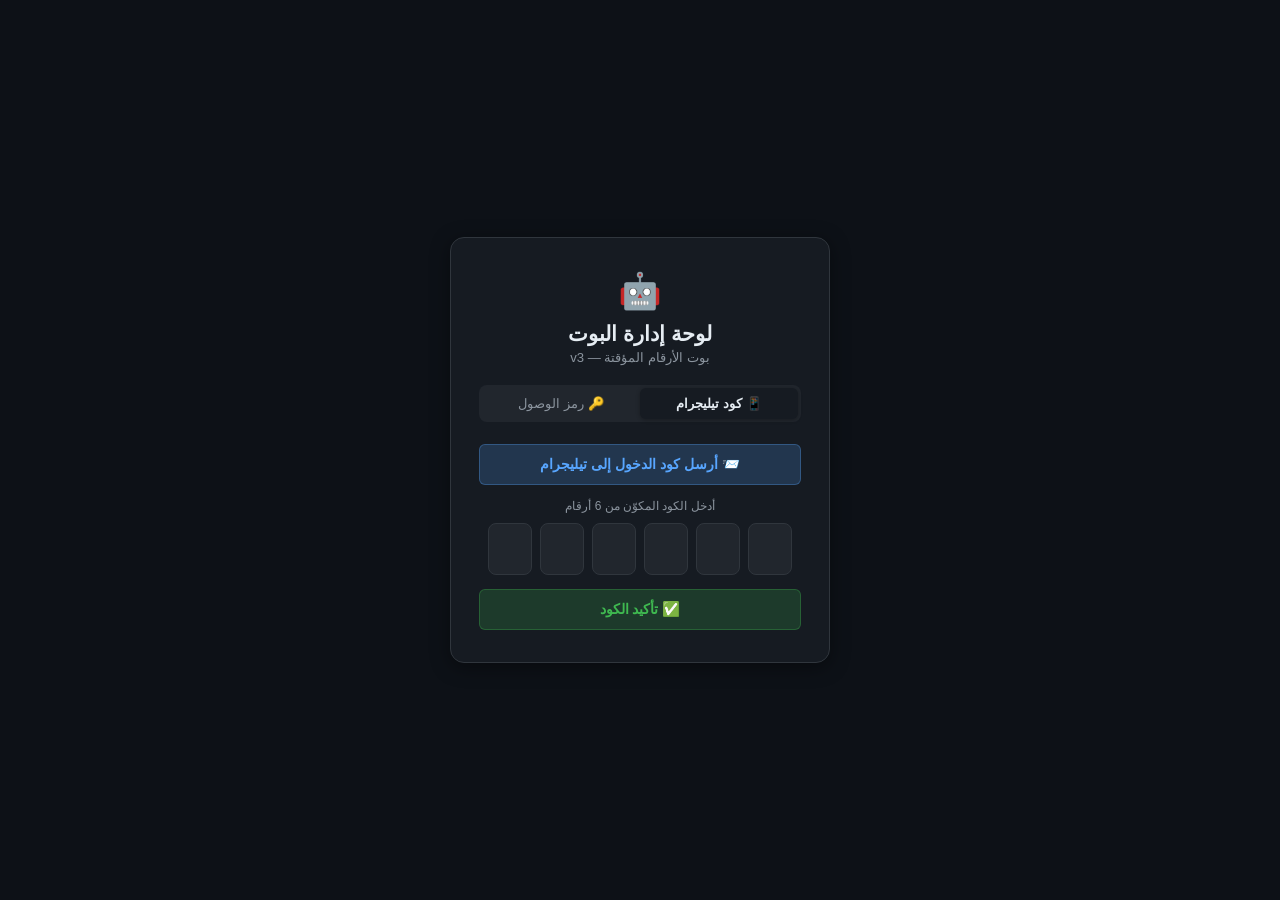
<file: public/index.html>
<!DOCTYPE html>
<html lang="ar" dir="rtl">
<head>
<meta charset="UTF-8">
<meta name="viewport" content="width=device-width, initial-scale=1.0">
<title>لوحة إدارة بوت الأرقام v3</title>
<style>
*{margin:0;padding:0;box-sizing:border-box}
:root{
  --bg:#0d1117;--bg2:#161b22;--bg3:#21262d;
  --border:#30363d;--text:#e6edf3;--text2:#8b949e;
  --blue:#58a6ff;--green:#3fb950;--red:#f85149;
  --yellow:#d29922;--purple:#bc8cff;--orange:#f0883e;
  --radius:8px;--shadow:0 4px 20px rgba(0,0,0,.4);
}
body{background:var(--bg);color:var(--text);font-family:'Segoe UI',Tahoma,sans-serif;min-height:100vh}
a{color:var(--blue);text-decoration:none}

/* Header */
.header{background:var(--bg2);border-bottom:1px solid var(--border);padding:14px 28px;display:flex;align-items:center;justify-content:space-between;position:sticky;top:0;z-index:100}
.header-title{display:flex;align-items:center;gap:12px;font-size:1.1rem;font-weight:700}
.header-title .badge{background:linear-gradient(135deg,var(--blue),var(--purple));padding:4px 12px;border-radius:20px;font-size:.75rem;font-weight:600}
.header-right{display:flex;align-items:center;gap:14px}
.bot-status{display:flex;align-items:center;gap:8px;font-size:.85rem;color:var(--text2)}
.dot{width:9px;height:9px;border-radius:50%;display:inline-block}
.dot.on{background:var(--green);box-shadow:0 0 6px var(--green)}
.dot.off{background:var(--red)}
.login-btn{background:var(--blue);color:#000;border:none;padding:7px 18px;border-radius:var(--radius);cursor:pointer;font-weight:600;font-size:.85rem}

/* Layout */
.layout{display:flex;min-height:calc(100vh - 56px)}
.sidebar{width:220px;background:var(--bg2);border-left:1px solid var(--border);padding:16px 0;flex-shrink:0;position:sticky;top:56px;height:calc(100vh - 56px);overflow-y:auto}
.sidebar-item{padding:10px 20px;cursor:pointer;display:flex;align-items:center;gap:10px;font-size:.9rem;color:var(--text2);border-right:3px solid transparent;transition:.2s}
.sidebar-item:hover,.sidebar-item.active{color:var(--text);background:var(--bg3);border-right-color:var(--blue)}
.sidebar-item .icon{font-size:1.1rem;width:22px;text-align:center}
.main{flex:1;padding:24px;overflow-y:auto}

/* Cards */
.cards-grid{display:grid;grid-template-columns:repeat(auto-fill,minmax(180px,1fr));gap:16px;margin-bottom:24px}
.card{background:var(--bg2);border:1px solid var(--border);border-radius:var(--radius);padding:18px;transition:.2s}
.card:hover{border-color:var(--blue);transform:translateY(-2px)}
.card-label{font-size:.78rem;color:var(--text2);margin-bottom:8px;display:flex;align-items:center;gap:6px}
.card-value{font-size:1.6rem;font-weight:700;line-height:1}
.card-sub{font-size:.75rem;color:var(--text2);margin-top:4px}
.card.green .card-value{color:var(--green)}
.card.blue .card-value{color:var(--blue)}
.card.red .card-value{color:var(--red)}
.card.yellow .card-value{color:var(--yellow)}
.card.purple .card-value{color:var(--purple)}

/* Controls */
.section{background:var(--bg2);border:1px solid var(--border);border-radius:var(--radius);padding:20px;margin-bottom:24px}
.section-title{font-size:.95rem;font-weight:700;margin-bottom:16px;display:flex;align-items:center;gap:8px;padding-bottom:12px;border-bottom:1px solid var(--border)}
.controls-grid{display:grid;grid-template-columns:repeat(auto-fill,minmax(260px,1fr));gap:16px}
.control-card{background:var(--bg3);border:1px solid var(--border);border-radius:var(--radius);padding:16px;display:flex;align-items:center;justify-content:space-between;transition:.2s}
.control-card.enabled{border-color:rgba(63,185,80,.3)}
.control-card.disabled{border-color:rgba(248,81,73,.3)}
.control-info .title{font-size:.9rem;font-weight:600;margin-bottom:4px}
.control-info .desc{font-size:.75rem;color:var(--text2)}

/* Toggle */
.toggle{position:relative;width:46px;height:26px;flex-shrink:0}
.toggle input{opacity:0;width:0;height:0}
.slider{position:absolute;inset:0;background:#444;border-radius:26px;cursor:pointer;transition:.3s}
.slider:before{content:'';position:absolute;width:20px;height:20px;right:3px;bottom:3px;background:#fff;border-radius:50%;transition:.3s}
input:checked + .slider{background:var(--green)}
input:checked + .slider:before{transform:translateX(-20px)}

/* Table */
.table-wrap{overflow-x:auto;border-radius:var(--radius)}
table{width:100%;border-collapse:collapse;font-size:.85rem}
th{background:var(--bg3);color:var(--text2);font-weight:600;padding:10px 14px;text-align:right;border-bottom:1px solid var(--border);white-space:nowrap}
td{padding:10px 14px;border-bottom:1px solid var(--border);vertical-align:middle}
tr:hover td{background:rgba(255,255,255,.02)}
.badge-status{padding:3px 10px;border-radius:20px;font-size:.72rem;font-weight:600;white-space:nowrap}
.bs-pending{background:rgba(210,153,34,.15);color:var(--yellow)}
.bs-approved,.bs-active{background:rgba(63,185,80,.15);color:var(--green)}
.bs-rejected{background:rgba(248,81,73,.15);color:var(--red)}
.bs-banned{background:rgba(248,81,73,.15);color:var(--red)}
.bs-ok{background:rgba(63,185,80,.15);color:var(--green)}

/* Buttons */
.btn{border:none;padding:6px 14px;border-radius:6px;cursor:pointer;font-size:.8rem;font-weight:600;transition:.2s;white-space:nowrap}
.btn:hover{opacity:.85}
.btn-green{background:rgba(63,185,80,.2);color:var(--green);border:1px solid rgba(63,185,80,.3)}
.btn-red{background:rgba(248,81,73,.2);color:var(--red);border:1px solid rgba(248,81,73,.3)}
.btn-blue{background:rgba(88,166,255,.2);color:var(--blue);border:1px solid rgba(88,166,255,.3)}
.btn-sm{padding:4px 10px;font-size:.75rem}
.btn-disabled{opacity:.4;cursor:not-allowed}

/* Pagination */
.pagination{display:flex;align-items:center;gap:8px;margin-top:14px;justify-content:center}
.page-btn{background:var(--bg3);border:1px solid var(--border);color:var(--text);padding:6px 12px;border-radius:6px;cursor:pointer;font-size:.82rem;transition:.2s}
.page-btn:hover,.page-btn.active{background:var(--blue);border-color:var(--blue);color:#000}
.page-info{color:var(--text2);font-size:.82rem}

/* Search & Filter */
.toolbar{display:flex;gap:10px;margin-bottom:16px;flex-wrap:wrap;align-items:center}
.search-input{background:var(--bg3);border:1px solid var(--border);color:var(--text);padding:8px 14px;border-radius:var(--radius);font-size:.85rem;flex:1;min-width:200px;outline:none;transition:.2s}
.search-input:focus{border-color:var(--blue)}
.filter-btn{background:var(--bg3);border:1px solid var(--border);color:var(--text2);padding:7px 14px;border-radius:var(--radius);cursor:pointer;font-size:.82rem;transition:.2s}
.filter-btn.active,.filter-btn:hover{background:var(--blue);border-color:var(--blue);color:#000}

/* Modal */
.modal-overlay{position:fixed;inset:0;background:rgba(0,0,0,.7);z-index:500;display:none;align-items:center;justify-content:center}
.modal-overlay.open{display:flex}
.modal{background:var(--bg2);border:1px solid var(--border);border-radius:12px;padding:24px;width:90%;max-width:440px;box-shadow:var(--shadow)}
.modal h3{margin-bottom:16px;font-size:1rem}
.modal-input{width:100%;background:var(--bg3);border:1px solid var(--border);color:var(--text);padding:9px 14px;border-radius:var(--radius);font-size:.9rem;outline:none;margin-bottom:14px}
.modal-input:focus{border-color:var(--blue)}
.modal-btns{display:flex;gap:10px;justify-content:flex-end}

/* Login */
#login-screen{position:fixed;inset:0;background:var(--bg);z-index:999;display:flex;align-items:center;justify-content:center}
.login-box{background:var(--bg2);border:1px solid var(--border);border-radius:14px;padding:32px 28px;width:90%;max-width:380px;text-align:center;box-shadow:var(--shadow)}
.login-box h2{margin-bottom:4px;font-size:1.3rem}
.login-box .sub{color:var(--text2);font-size:.82rem;margin-bottom:20px}
.login-err{color:var(--red);font-size:.8rem;margin-top:8px;display:none}
.login-tabs{display:flex;gap:0;margin-bottom:22px;background:var(--bg3);border-radius:8px;padding:3px}
.login-tab{flex:1;padding:8px;border-radius:6px;cursor:pointer;font-size:.82rem;color:var(--text2);border:none;background:transparent;transition:.2s;font-family:inherit}
.login-tab.active{background:var(--bg2);color:var(--text);font-weight:600;box-shadow:0 1px 4px rgba(0,0,0,.3)}
.otp-sent-info{background:rgba(63,185,80,.08);border:1px solid rgba(63,185,80,.25);border-radius:8px;padding:10px 14px;font-size:.8rem;color:var(--green);margin-bottom:12px;display:none}
.countdown{font-size:.75rem;color:var(--text2);margin-top:6px}
.otp-digits{display:flex;gap:8px;justify-content:center;margin-bottom:14px}
.otp-digit{width:44px;height:52px;background:var(--bg3);border:1.5px solid var(--border);border-radius:8px;color:var(--text);font-size:1.4rem;font-weight:700;text-align:center;outline:none;transition:.2s;caret-color:var(--blue)}
.otp-digit:focus{border-color:var(--blue);background:rgba(88,166,255,.06)}

/* Tabs */
.tabs{display:flex;gap:4px;margin-bottom:16px;border-bottom:1px solid var(--border);padding-bottom:0}
.tab{padding:8px 16px;cursor:pointer;font-size:.85rem;color:var(--text2);border-bottom:2px solid transparent;margin-bottom:-1px;transition:.2s}
.tab.active,.tab:hover{color:var(--blue);border-bottom-color:var(--blue)}

/* Empty */
.empty{text-align:center;padding:36px;color:var(--text2);font-size:.9rem}
.empty .icon{font-size:2.5rem;margin-bottom:10px}

/* Loading */
.loading{display:flex;justify-content:center;padding:40px}
.spinner{width:32px;height:32px;border:3px solid var(--border);border-top-color:var(--blue);border-radius:50%;animation:spin .7s linear infinite}
@keyframes spin{to{transform:rotate(360deg)}}

/* User detail */
.user-detail-grid{display:grid;grid-template-columns:1fr 1fr;gap:12px}
.detail-row{background:var(--bg3);border-radius:6px;padding:10px 14px}
.detail-label{font-size:.72rem;color:var(--text2);margin-bottom:3px}
.detail-value{font-size:.9rem;font-weight:600}

/* Notification */
.notif{position:fixed;top:70px;left:24px;z-index:600;background:var(--bg2);border:1px solid var(--border);border-radius:var(--radius);padding:12px 18px;font-size:.85rem;box-shadow:var(--shadow);transform:translateX(-120%);transition:.3s;max-width:300px}
.notif.show{transform:translateX(0)}
.notif.success{border-color:var(--green);color:var(--green)}
.notif.error{border-color:var(--red);color:var(--red)}

@media(max-width:700px){
  .sidebar{display:none}
  .cards-grid{grid-template-columns:1fr 1fr}
  .controls-grid{grid-template-columns:1fr}
  .user-detail-grid{grid-template-columns:1fr}
}
</style>
</head>
<body>

<!-- Login Screen -->
<div id="login-screen">
  <div class="login-box">
    <div style="font-size:2.2rem;margin-bottom:10px">🤖</div>
    <h2>لوحة إدارة البوت</h2>
    <div class="sub">بوت الأرقام المؤقتة — v3</div>

    <!-- Tabs -->
    <div class="login-tabs">
      <button class="login-tab active" id="tab-otp"   onclick="switchLoginTab('otp')">📱 كود تيليجرام</button>
      <button class="login-tab"        id="tab-token" onclick="switchLoginTab('token')">🔑 رمز الوصول</button>
    </div>

    <!-- OTP Panel -->
    <div id="panel-otp">
      <div class="otp-sent-info" id="otp-sent-info">
        ✅ تم إرسال الكود إلى تيليجرام
        <div class="countdown" id="otp-countdown"></div>
      </div>
      <button class="btn btn-blue" style="width:100%;padding:11px;margin-bottom:14px;font-size:.9rem" id="send-code-btn" onclick="requestLoginCode()">
        📨 أرسل كود الدخول إلى تيليجرام
      </button>
      <div style="font-size:.75rem;color:var(--text2);margin-bottom:10px">أدخل الكود المكوّن من 6 أرقام</div>
      <div class="otp-digits">
        <input class="otp-digit" id="d0" maxlength="1" inputmode="numeric" pattern="[0-9]" oninput="otpInput(this,0)" onkeydown="otpKeydown(event,0)">
        <input class="otp-digit" id="d1" maxlength="1" inputmode="numeric" pattern="[0-9]" oninput="otpInput(this,1)" onkeydown="otpKeydown(event,1)">
        <input class="otp-digit" id="d2" maxlength="1" inputmode="numeric" pattern="[0-9]" oninput="otpInput(this,2)" onkeydown="otpKeydown(event,2)">
        <input class="otp-digit" id="d3" maxlength="1" inputmode="numeric" pattern="[0-9]" oninput="otpInput(this,3)" onkeydown="otpKeydown(event,3)">
        <input class="otp-digit" id="d4" maxlength="1" inputmode="numeric" pattern="[0-9]" oninput="otpInput(this,4)" onkeydown="otpKeydown(event,4)">
        <input class="otp-digit" id="d5" maxlength="1" inputmode="numeric" pattern="[0-9]" oninput="otpInput(this,5)" onkeydown="otpKeydown(event,5)">
      </div>
      <button class="btn btn-green" style="width:100%;padding:11px;font-size:.9rem" onclick="verifyLoginCode()">✅ تأكيد الكود</button>
      <div class="login-err" id="otp-err"></div>
    </div>

    <!-- Token Panel -->
    <div id="panel-token" style="display:none">
      <input class="modal-input" type="password" id="token-input" placeholder="رمز الوصول المباشر" style="margin-bottom:10px">
      <button class="btn btn-blue" style="width:100%;padding:11px;font-size:.9rem" onclick="doLogin()">دخول</button>
      <div class="login-err" id="login-err">❌ رمز الوصول غير صحيح</div>
    </div>
  </div>
</div>

<!-- Notification -->
<div class="notif" id="notif"></div>

<!-- Header -->
<div class="header">
  <div class="header-title">
    🤖 لوحة إدارة البوت
    <span class="badge">v3</span>
  </div>
  <div class="header-right">
    <div class="bot-status">
      <span class="dot" id="bot-dot"></span>
      <span id="bot-status-text">جاري التحميل...</span>
    </div>
    <button class="btn btn-blue btn-sm" onclick="refreshAll()">🔄 تحديث</button>
    <button class="btn btn-sm" style="background:var(--bg3);border:1px solid var(--border)" onclick="logout()">خروج</button>
  </div>
</div>

<!-- Layout -->
<div class="layout">
  <!-- Sidebar -->
  <div class="sidebar">
    <div class="sidebar-item active" onclick="showPage('dashboard')" id="nav-dashboard"><span class="icon">📊</span> الرئيسية</div>
    <div class="sidebar-item" onclick="showPage('controls')" id="nav-controls"><span class="icon">⚙️</span> التحكم</div>
    <div class="sidebar-item" onclick="showPage('users')" id="nav-users"><span class="icon">👥</span> المستخدمون</div>
    <div class="sidebar-item" onclick="showPage('deposits')" id="nav-deposits"><span class="icon">⬇️</span> الإيداعات</div>
    <div class="sidebar-item" onclick="showPage('withdrawals')" id="nav-withdrawals"><span class="icon">⬆️</span> السحوبات</div>
    <div class="sidebar-item" onclick="showPage('orders')" id="nav-orders"><span class="icon">💎</span> طلبات الأرقام</div>
  </div>

  <!-- Main -->
  <div class="main" id="main-content">
    <!-- Pages inserted by JS -->
  </div>
</div>

<!-- Modal: Reject with reason -->
<div class="modal-overlay" id="reject-modal">
  <div class="modal">
    <h3>❌ سبب الرفض</h3>
    <textarea class="modal-input" id="reject-reason" rows="3" placeholder="اكتب سبب الرفض للمستخدم..."></textarea>
    <div class="modal-btns">
      <button class="btn btn-red" onclick="confirmReject()">تأكيد الرفض</button>
      <button class="btn" style="background:var(--bg3);border:1px solid var(--border)" onclick="closeModal('reject-modal')">إلغاء</button>
    </div>
  </div>
</div>

<!-- Modal: Set Balance -->
<div class="modal-overlay" id="balance-modal">
  <div class="modal">
    <h3 id="balance-modal-title">💵 تعديل الرصيد</h3>
    <input class="modal-input" type="number" step="0.01" id="balance-input" placeholder="الرصيد الجديد بالدولار">
    <div class="modal-btns">
      <button class="btn btn-green" onclick="confirmBalance()">حفظ</button>
      <button class="btn" style="background:var(--bg3);border:1px solid var(--border)" onclick="closeModal('balance-modal')">إلغاء</button>
    </div>
  </div>
</div>

<script>
// ── State ──────────────────────────────────────────────────────────
let TOKEN = localStorage.getItem("admin_token") || "";
let currentPage = "dashboard";
let usersPage = 0, usersFilter = "all", usersSearch = "";
let rejectTarget = null, rejectType = null;
let balanceUserId = null;

// ── Login Tabs ─────────────────────────────────────────────────────
function switchLoginTab(tab) {
  document.getElementById("panel-otp").style.display   = tab === "otp"   ? "" : "none";
  document.getElementById("panel-token").style.display = tab === "token" ? "" : "none";
  document.getElementById("tab-otp").classList.toggle("active",   tab === "otp");
  document.getElementById("tab-token").classList.toggle("active", tab === "token");
}

// ── OTP Login ──────────────────────────────────────────────────────
let _otpExpires = 0, _cdTimer = null;

async function requestLoginCode() {
  const btn = document.getElementById("send-code-btn");
  const errEl = document.getElementById("otp-err");
  errEl.style.display = "none";
  btn.disabled = true;
  btn.textContent = "⏳ جاري الإرسال...";
  try {
    const r = await fetch("/api/request_login_code", { method: "POST", headers: {"Content-Type":"application/json"} });
    const d = await r.json();
    if (r.ok) {
      _otpExpires = Date.now() + 300000;
      document.getElementById("otp-sent-info").style.display = "block";
      startOtpCountdown();
      document.getElementById("d0").focus();
      btn.textContent = "📨 إعادة إرسال الكود";
      // re-enable after 60s
      setTimeout(() => { btn.disabled = false; }, 60000);
    } else {
      errEl.textContent = "❌ " + (d.error || "خطأ");
      errEl.style.display = "block";
      btn.disabled = false;
      btn.textContent = "📨 أرسل كود الدخول إلى تيليجرام";
    }
  } catch {
    errEl.textContent = "❌ تعذّر الاتصال بالخادم";
    errEl.style.display = "block";
    btn.disabled = false;
    btn.textContent = "📨 أرسل كود الدخول إلى تيليجرام";
  }
}

function startOtpCountdown() {
  clearInterval(_cdTimer);
  const el = document.getElementById("otp-countdown");
  _cdTimer = setInterval(() => {
    const rem = Math.max(0, Math.round((_otpExpires - Date.now()) / 1000));
    const m = Math.floor(rem / 60), s = rem % 60;
    el.textContent = `⏰ ينتهي خلال ${m}:${String(s).padStart(2,"0")}`;
    if (rem <= 0) {
      clearInterval(_cdTimer);
      el.textContent = "⌛ انتهت صلاحية الكود — اطلب كوداً جديداً";
    }
  }, 1000);
}

// OTP digit helpers — انتقال تلقائي بين الخانات
function otpInput(el, idx) {
  el.value = el.value.replace(/\D/g, "").slice(-1);
  if (el.value && idx < 5) document.getElementById("d"+(idx+1)).focus();
  if (idx === 5 && el.value) verifyLoginCode();
}
function otpKeydown(e, idx) {
  if (e.key === "Backspace" && !e.target.value && idx > 0) {
    document.getElementById("d"+(idx-1)).focus();
  }
  if (e.key === "v" && (e.ctrlKey||e.metaKey)) {
    e.preventDefault();
    navigator.clipboard.readText().then(txt => {
      const digits = txt.replace(/\D/g,"").slice(0,6);
      for (let i=0;i<digits.length;i++) {
        const d = document.getElementById("d"+i);
        if (d) d.value = digits[i];
      }
      const last = document.getElementById("d"+(digits.length-1));
      if (last) last.focus();
      if (digits.length === 6) verifyLoginCode();
    }).catch(()=>{});
  }
}

async function verifyLoginCode() {
  const code = [0,1,2,3,4,5].map(i => document.getElementById("d"+i).value).join("");
  const errEl = document.getElementById("otp-err");
  errEl.style.display = "none";
  if (code.length < 6) { errEl.textContent = "❌ أدخل الكود المكوّن من 6 أرقام"; errEl.style.display = "block"; return; }
  try {
    const r = await fetch("/api/verify_login_code", {
      method: "POST", headers: {"Content-Type":"application/json"},
      body: JSON.stringify({code})
    });
    const d = await r.json();
    if (r.ok && d.token) {
      TOKEN = d.token;
      localStorage.setItem("admin_token", TOKEN);
      clearInterval(_cdTimer);
      document.getElementById("login-screen").style.display = "none";
      refreshAll();
    } else {
      errEl.textContent = "❌ " + (d.error || "كود غير صحيح");
      errEl.style.display = "block";
      [0,1,2,3,4,5].forEach(i => { const d = document.getElementById("d"+i); if(d) d.value=""; });
      document.getElementById("d0").focus();
    }
  } catch {
    errEl.textContent = "❌ تعذّر الاتصال بالخادم";
    errEl.style.display = "block";
  }
}

// ── Direct Token Auth ──────────────────────────────────────────────
function doLogin() {
  const t = document.getElementById("token-input").value.trim();
  if (!t) return;
  TOKEN = t;
  testAuth();
}
document.getElementById("token-input").addEventListener("keydown", e => {
  if (e.key === "Enter") doLogin();
});
async function testAuth() {
  try {
    const r = await api("/api/stats");
    if (r.ok) {
      localStorage.setItem("admin_token", TOKEN);
      document.getElementById("login-screen").style.display = "none";
      refreshAll();
    } else {
      document.getElementById("login-err").style.display = "block";
    }
  } catch {
    document.getElementById("login-err").style.display = "block";
  }
}
function logout() {
  localStorage.removeItem("admin_token");
  TOKEN = "";
  location.reload();
}
if (TOKEN) testAuth();

// ── API ────────────────────────────────────────────────────────────
async function api(path, opts = {}) {
  const headers = { "X-Admin-Token": TOKEN, "Content-Type": "application/json", ...(opts.headers || {}) };
  return fetch(path, { ...opts, headers });
}
async function apiJson(path, opts = {}) {
  const r = await api(path, opts);
  if (!r.ok) throw new Error(await r.text());
  return r.json();
}

// ── Notify ─────────────────────────────────────────────────────────
function notify(msg, type = "success") {
  const el = document.getElementById("notif");
  el.textContent = (type === "success" ? "✅ " : "❌ ") + msg;
  el.className = `notif ${type} show`;
  setTimeout(() => el.classList.remove("show"), 3000);
}

// ── Navigation ─────────────────────────────────────────────────────
function showPage(p) {
  currentPage = p;
  document.querySelectorAll(".sidebar-item").forEach(el => el.classList.remove("active"));
  const nav = document.getElementById("nav-" + p);
  if (nav) nav.classList.add("active");
  render();
}

// ── Refresh ────────────────────────────────────────────────────────
let statsData = null, settingsData = null;
async function refreshAll() {
  try {
    [statsData, settingsData] = await Promise.all([
      apiJson("/api/stats"),
      apiJson("/api/settings"),
    ]);
    updateBotStatus();
    render();
  } catch (e) { console.error(e); }
}
function updateBotStatus() {
  const on = settingsData && settingsData.bot_enabled === "1";
  document.getElementById("bot-dot").className = "dot " + (on ? "on" : "off");
  document.getElementById("bot-status-text").textContent = on ? "البوت يعمل" : "البوت متوقف";
}
setInterval(refreshAll, 30000);

// ── Render router ──────────────────────────────────────────────────
function render() {
  const el = document.getElementById("main-content");
  if (!statsData) { el.innerHTML = `<div class="loading"><div class="spinner"></div></div>`; return; }
  if (currentPage === "dashboard")   renderDashboard(el);
  else if (currentPage === "controls")   renderControls(el);
  else if (currentPage === "users")      renderUsers(el);
  else if (currentPage === "deposits")   renderDeposits(el);
  else if (currentPage === "withdrawals") renderWithdrawals(el);
  else if (currentPage === "orders")     renderOrders(el);
}

// ── Dashboard ──────────────────────────────────────────────────────
function renderDashboard(el) {
  const s = statsData;
  const pend = s.pending_deposits + s.pending_withdrawals + s.pending_orders;
  el.innerHTML = `
    <h2 style="margin-bottom:18px;font-size:1.1rem">📊 نظرة عامة</h2>
    <div class="cards-grid">
      <div class="card blue"><div class="card-label">👥 إجمالي المستخدمين</div><div class="card-value">${s.total_users.toLocaleString()}</div><div class="card-sub">اليوم +${s.today_users}</div></div>
      <div class="card red"><div class="card-label">🚫 المحظورون</div><div class="card-value">${s.banned_users}</div></div>
      <div class="card green"><div class="card-label">🟢 جلسات نشطة</div><div class="card-value">${s.active_sessions}</div><div class="card-sub">إجمالي ${s.total_sessions}</div></div>
      <div class="card purple"><div class="card-label">💰 إجمالي الأرصدة</div><div class="card-value">${s.total_balance.toFixed(2)}$</div></div>
      <div class="card yellow"><div class="card-label">⏳ طلبات معلقة</div><div class="card-value">${pend}</div><div class="card-sub">إيداع:${s.pending_deposits} سحب:${s.pending_withdrawals} أرقام:${s.pending_orders}</div></div>
      <div class="card"><div class="card-label">📅 جلسات اليوم</div><div class="card-value">${s.today_sessions}</div></div>
    </div>

    ${settingsData ? `
    <div class="section">
      <div class="section-title">🔧 حالة الأنظمة</div>
      <div class="controls-grid">
        ${controlCard("bot_enabled","🤖 حالة البوت","وضع الصيانة / تشغيل البوت")}
        ${controlCard("deposit_enabled","⬇️ نظام الإيداع","السماح للمستخدمين بالإيداع")}
        ${controlCard("paid_numbers_enabled","💎 الأرقام المدفوعة","السماح بشراء أرقام مدفوعة")}
      </div>
    </div>` : ""}

    ${s.top_countries && s.top_countries.length ? `
    <div class="section">
      <div class="section-title">🌍 أكثر الدول طلباً</div>
      <table><thead><tr><th>#</th><th>الدولة</th><th>الجلسات</th></tr></thead><tbody>
        ${s.top_countries.map((c,i)=>`<tr><td>${i+1}</td><td>${c.country}</td><td>${c.count}</td></tr>`).join("")}
      </tbody></table>
    </div>` : ""}
  `;
  attachToggles();
}

// ── Controls ───────────────────────────────────────────────────────
function controlCard(key, title, desc) {
  if (!settingsData) return "";
  const on = settingsData[key] === "1";
  return `<div class="control-card ${on?"enabled":"disabled"}" id="card-${key}">
    <div class="control-info">
      <div class="title">${title}</div>
      <div class="desc">${desc}</div>
      <div style="margin-top:6px;font-size:.72rem;color:${on?"var(--green)":"var(--red)"}">
        ${on?"● مفعّل":"● معطّل"}
      </div>
    </div>
    <label class="toggle">
      <input type="checkbox" ${on?"checked":""} onchange="toggleSetting('${key}',this.checked)" id="toggle-${key}">
      <span class="slider"></span>
    </label>
  </div>`;
}

function renderControls(el) {
  el.innerHTML = `
    <h2 style="margin-bottom:18px;font-size:1.1rem">⚙️ التحكم بالأنظمة</h2>
    <div class="section">
      <div class="section-title">🔧 مفاتيح التحكم الرئيسية</div>
      <div style="background:rgba(210,153,34,.1);border:1px solid rgba(210,153,34,.3);border-radius:var(--radius);padding:12px 16px;margin-bottom:16px;font-size:.83rem;color:var(--yellow)">
        ⚠️ تؤثر هذه الإعدادات فورياً على البوت. إيقاف البوت سيعرض رسالة الصيانة لجميع المستخدمين.
      </div>
      <div class="controls-grid">
        ${controlCard("bot_enabled","🤖 تشغيل / إيقاف البوت","عند الإيقاف يرى المستخدمون رسالة الصيانة")}
        ${controlCard("deposit_enabled","⬇️ نظام الإيداع","السماح للمستخدمين بإيداع الأموال")}
        ${controlCard("paid_numbers_enabled","💎 الأرقام المدفوعة","السماح بشراء الأرقام المدفوعة")}
      </div>
    </div>
  `;
  attachToggles();
}

async function toggleSetting(key, val) {
  try {
    const data = {};
    data[key] = val;
    await apiJson("/api/settings", { method: "POST", body: JSON.stringify(data) });
    settingsData = await apiJson("/api/settings");
    updateBotStatus();
    notify(`تم ${val?"تفعيل":"إيقاف"} الإعداد بنجاح`);
    // Update card styling
    const card = document.getElementById("card-" + key);
    if (card) {
      card.className = `control-card ${val?"enabled":"disabled"}`;
      const status = card.querySelector(".control-info div:last-child");
      if (status) {
        status.style.color = val ? "var(--green)" : "var(--red)";
        status.textContent = val ? "● مفعّل" : "● معطّل";
      }
    }
  } catch (e) {
    notify("خطأ في تحديث الإعداد", "error");
    // Revert toggle
    const tog = document.getElementById("toggle-" + key);
    if (tog) tog.checked = !val;
  }
}

function attachToggles() {
  // Toggles are already inline onchange handlers
}

// ── Users ──────────────────────────────────────────────────────────
let usersData = null;
async function loadUsers() {
  const qs = `?page=${usersPage}&filter=${usersFilter}&search=${encodeURIComponent(usersSearch)}`;
  usersData = await apiJson("/api/users" + qs);
  renderUsersTable();
}

function renderUsers(el) {
  el.innerHTML = `
    <h2 style="margin-bottom:18px;font-size:1.1rem">👥 إدارة المستخدمين</h2>
    <div class="toolbar">
      <input class="search-input" type="text" placeholder="🔍 بحث بالآيدي أو الاسم..." id="user-search" value="${usersSearch}" oninput="debounceSearch()">
      <button class="filter-btn ${usersFilter==='all'?'active':''}" onclick="setFilter('all')">الكل</button>
      <button class="filter-btn ${usersFilter==='active'?'active':''}" onclick="setFilter('active')">النشطون</button>
      <button class="filter-btn ${usersFilter==='banned'?'active':''}" onclick="setFilter('banned')">المحظورون</button>
    </div>
    <div class="section" style="padding:0">
      <div id="users-table-wrap"><div class="loading"><div class="spinner"></div></div></div>
    </div>
    <div id="users-pagination" class="pagination"></div>
  `;
  loadUsers();
}

let searchTimer;
function debounceSearch() {
  clearTimeout(searchTimer);
  usersSearch = document.getElementById("user-search")?.value || "";
  usersPage = 0;
  searchTimer = setTimeout(loadUsers, 400);
}
function setFilter(f) {
  usersFilter = f; usersPage = 0;
  renderUsers(document.getElementById("main-content"));
}

function renderUsersTable() {
  const wrap = document.getElementById("users-table-wrap");
  if (!wrap || !usersData) return;
  const { users, total, total_pages, page } = usersData;
  if (!users.length) {
    wrap.innerHTML = `<div class="empty"><div class="icon">👤</div>لا يوجد مستخدمون</div>`;
    document.getElementById("users-pagination").innerHTML = "";
    return;
  }
  wrap.innerHTML = `
    <table>
      <thead><tr>
        <th>الآيدي</th><th>الاسم</th><th>اليوزر</th>
        <th>الرصيد</th><th>الإحالات</th><th>الحالة</th>
        <th>الانضمام</th><th>إجراءات</th>
      </tr></thead>
      <tbody>
        ${users.map(u => `
          <tr>
            <td><code style="font-size:.78rem">${u.user_id}</code></td>
            <td>${escHtml((u.first_name||"")+" "+(u.last_name||"")).trim() || "—"}</td>
            <td>${u.username ? "@"+u.username : "—"}</td>
            <td style="color:var(--green)">${(parseFloat(u.balance||0)).toFixed(2)}$</td>
            <td>${u.referrals_count||0}</td>
            <td><span class="badge-status ${u.is_banned?"bs-banned":"bs-ok"}">${u.is_banned?"محظور":"نشط"}</span></td>
            <td style="color:var(--text2);font-size:.78rem">${(u.created_at||"").slice(0,10)}</td>
            <td>
              <button class="btn btn-sm btn-blue" onclick="showUserDetail(${u.user_id})">تفاصيل</button>
              <button class="btn btn-sm ${u.is_banned?'btn-green':'btn-red'}" onclick="toggleBan(${u.user_id},${!u.is_banned})" style="margin-right:4px">
                ${u.is_banned?"فك حظر":"حظر"}
              </button>
            </td>
          </tr>`).join("")}
      </tbody>
    </table>`;

  const pag = document.getElementById("users-pagination");
  if (total_pages <= 1) { pag.innerHTML = ""; return; }
  let btns = `<span class="page-info">إجمالي: ${total} | صفحة ${page+1}/${total_pages}</span>`;
  if (page > 0) btns += `<button class="page-btn" onclick="usersPage=${page-1};loadUsers()">◀ السابق</button>`;
  if (page < total_pages-1) btns += `<button class="page-btn" onclick="usersPage=${page+1};loadUsers()">التالي ▶</button>`;
  pag.innerHTML = btns;
}

async function showUserDetail(uid) {
  try {
    const u = await apiJson(`/api/users/${uid}`);
    const el = document.getElementById("main-content");
    const txHtml = (u.transactions||[]).map(t=>`
      <tr>
        <td>${(t.created_at||"").slice(0,16)}</td>
        <td style="color:${parseFloat(t.amount)>=0?"var(--green)":"var(--red)"}">
          ${parseFloat(t.amount)>=0?"+":""}${parseFloat(t.amount).toFixed(2)}$
        </td>
        <td style="color:var(--text2)">${t.kind||""}</td>
        <td style="font-size:.75rem;color:var(--text2)">${t.note||""}</td>
      </tr>`).join("") || `<tr><td colspan="4" class="empty">لا توجد معاملات</td></tr>`;

    el.innerHTML = `
      <button class="btn btn-blue btn-sm" onclick="showPage('users')" style="margin-bottom:16px">⬅ رجوع</button>
      <h2 style="margin-bottom:16px;font-size:1rem">👤 تفاصيل المستخدم — <code>${u.user_id}</code></h2>
      <div class="section">
        <div class="section-title">المعلومات الأساسية</div>
        <div class="user-detail-grid">
          <div class="detail-row"><div class="detail-label">الاسم</div><div class="detail-value">${escHtml((u.first_name||"")+" "+(u.last_name||"")).trim()||"—"}</div></div>
          <div class="detail-row"><div class="detail-label">اليوزرنيم</div><div class="detail-value">${u.username?"@"+u.username:"—"}</div></div>
          <div class="detail-row"><div class="detail-label">الرصيد</div><div class="detail-value" style="color:var(--green)">${parseFloat(u.balance||0).toFixed(2)}$</div></div>
          <div class="detail-row"><div class="detail-label">الإحالات</div><div class="detail-value">${u.referrals_count||0}</div></div>
          <div class="detail-row"><div class="detail-label">بطاقات العجلة</div><div class="detail-value">${u.wheel_cards||0}</div></div>
          <div class="detail-row"><div class="detail-label">الحالة</div><div class="detail-value"><span class="badge-status ${u.is_banned?"bs-banned":"bs-ok"}">${u.is_banned?"محظور":"نشط"}</span></div></div>
          <div class="detail-row"><div class="detail-label">تاريخ الانضمام</div><div class="detail-value">${(u.created_at||"").slice(0,10)}</div></div>
          <div class="detail-row"><div class="detail-label">آخر نشاط</div><div class="detail-value">${(u.last_active||"").slice(0,10)}</div></div>
        </div>
        <div style="display:flex;gap:10px;margin-top:16px">
          <button class="btn ${u.is_banned?'btn-green':'btn-red'}" onclick="toggleBan(${u.user_id},${!u.is_banned});showPage('users')">
            ${u.is_banned?"✅ فك الحظر":"🚫 حظر"}
          </button>
          <button class="btn btn-blue" onclick="openBalanceModal(${u.user_id},'${escHtml((u.first_name||u.user_id).toString())}',${parseFloat(u.balance||0).toFixed(2)})">
            💵 تعديل الرصيد
          </button>
        </div>
      </div>
      ${u.active_number ? `
      <div class="section">
        <div class="section-title">📱 الرقم النشط</div>
        <div class="user-detail-grid">
          <div class="detail-row"><div class="detail-label">الرقم</div><div class="detail-value">${u.active_number.phone}</div></div>
          <div class="detail-row"><div class="detail-label">الدولة</div><div class="detail-value">${u.active_number.country_name}</div></div>
          <div class="detail-row"><div class="detail-label">النوع</div><div class="detail-value">${u.active_number.kind==="paid"?"💎 مدفوع":"📲 مجاني"}</div></div>
          <div class="detail-row"><div class="detail-label">ينتهي</div><div class="detail-value">${(u.active_number.expires_at||"").slice(0,16)}</div></div>
        </div>
      </div>` : ""}
      <div class="section">
        <div class="section-title">💳 آخر 10 معاملات</div>
        <div class="table-wrap">
          <table><thead><tr><th>التاريخ</th><th>المبلغ</th><th>النوع</th><th>ملاحظة</th></tr></thead>
          <tbody>${txHtml}</tbody></table>
        </div>
      </div>`;
  } catch(e) { notify("خطأ في جلب البيانات","error"); }
}

async function toggleBan(uid, banned) {
  try {
    await apiJson(`/api/users/${uid}/ban`, {method:"POST",body:JSON.stringify({banned})});
    notify(banned ? "تم حظر المستخدم" : "تم فك الحظر");
    await loadUsers();
    renderUsersTable();
  } catch { notify("خطأ","error"); }
}

function openBalanceModal(uid, name, current) {
  balanceUserId = uid;
  document.getElementById("balance-modal-title").textContent = `💵 تعديل رصيد ${name}`;
  document.getElementById("balance-input").value = current;
  document.getElementById("balance-modal").classList.add("open");
}
async function confirmBalance() {
  const amt = parseFloat(document.getElementById("balance-input").value);
  if (isNaN(amt)) { notify("مبلغ غير صالح","error"); return; }
  try {
    await apiJson(`/api/users/${balanceUserId}/balance`,{method:"POST",body:JSON.stringify({amount:amt})});
    closeModal("balance-modal");
    notify("تم تعديل الرصيد بنجاح");
    loadUsers();
  } catch { notify("خطأ في تعديل الرصيد","error"); }
}

// ── Deposits ───────────────────────────────────────────────────────
let depositsFilter = "pending";
async function renderDeposits(el) {
  el.innerHTML = `
    <h2 style="margin-bottom:18px;font-size:1.1rem">⬇️ طلبات الإيداع</h2>
    <div class="tabs">
      <div class="tab ${depositsFilter==='pending'?'active':''}" onclick="setDepositsFilter('pending')">⏳ معلقة</div>
      <div class="tab ${depositsFilter==='approved'?'active':''}" onclick="setDepositsFilter('approved')">✅ موافق عليها</div>
      <div class="tab ${depositsFilter==='rejected'?'active':''}" onclick="setDepositsFilter('rejected')">❌ مرفوضة</div>
      <div class="tab ${depositsFilter==='all'?'active':''}" onclick="setDepositsFilter('all')">الكل</div>
    </div>
    <div class="section" style="padding:0" id="deposits-content">
      <div class="loading"><div class="spinner"></div></div>
    </div>`;
  const items = await apiJson(`/api/deposits?status=${depositsFilter}&limit=50`);
  const wrap = document.getElementById("deposits-content");
  if (!items.length) { wrap.innerHTML=`<div class="empty"><div class="icon">📭</div>لا توجد طلبات</div>`; return; }
  wrap.innerHTML = `<div class="table-wrap"><table>
    <thead><tr><th>#</th><th>المستخدم</th><th>الطريقة</th><th>المبلغ</th><th>الحالة</th><th>التاريخ</th><th>إجراء</th></tr></thead>
    <tbody>
      ${items.map(it=>`<tr>
        <td>#${it.id}</td>
        <td>${escHtml(it.user_name||"—")}<br><span style="color:var(--text2);font-size:.75rem">${it.username?"@"+it.username:""} <code>${it.user_id}</code></span></td>
        <td>${it.method_label||it.method}</td>
        <td style="color:var(--green);font-weight:700">${parseFloat(it.amount).toFixed(2)}$</td>
        <td><span class="badge-status bs-${it.status}">${statusLabel(it.status)}</span></td>
        <td style="color:var(--text2);font-size:.78rem">${(it.created_at||"").slice(0,16)}</td>
        <td>${it.status==="pending"?`
          <button class="btn btn-green btn-sm" onclick="approveDeposit(${it.id})">✅ قبول</button>
          <button class="btn btn-red btn-sm" onclick="openReject(${it.id},'deposit')" style="margin-right:4px">❌ رفض</button>
        `:""}</td>
      </tr>`).join("")}
    </tbody>
  </table></div>`;
}
function setDepositsFilter(f) { depositsFilter=f; renderDeposits(document.getElementById("main-content")); }
async function approveDeposit(id) {
  if (!confirm("تأكيد قبول الإيداع؟")) return;
  try { await apiJson(`/api/deposits/${id}/approve`,{method:"POST"}); notify("تم قبول الإيداع"); renderDeposits(document.getElementById("main-content")); }
  catch { notify("خطأ","error"); }
}

// ── Withdrawals ────────────────────────────────────────────────────
let withdrawalsFilter = "pending";
async function renderWithdrawals(el) {
  el.innerHTML = `
    <h2 style="margin-bottom:18px;font-size:1.1rem">⬆️ طلبات السحب</h2>
    <div class="tabs">
      <div class="tab ${withdrawalsFilter==='pending'?'active':''}" onclick="setWdFilter('pending')">⏳ معلقة</div>
      <div class="tab ${withdrawalsFilter==='approved'?'active':''}" onclick="setWdFilter('approved')">✅ موافق عليها</div>
      <div class="tab ${withdrawalsFilter==='rejected'?'active':''}" onclick="setWdFilter('rejected')">❌ مرفوضة</div>
    </div>
    <div class="section" style="padding:0" id="wd-content">
      <div class="loading"><div class="spinner"></div></div>
    </div>`;
  const items = await apiJson(`/api/withdrawals?status=${withdrawalsFilter}&limit=50`);
  const wrap = document.getElementById("wd-content");
  if (!items.length) { wrap.innerHTML=`<div class="empty"><div class="icon">📭</div>لا توجد طلبات</div>`; return; }
  wrap.innerHTML = `<div class="table-wrap"><table>
    <thead><tr><th>#</th><th>المستخدم</th><th>الطريقة</th><th>المبلغ</th><th>العنوان</th><th>الحالة</th><th>التاريخ</th><th>إجراء</th></tr></thead>
    <tbody>
      ${items.map(it=>`<tr>
        <td>#${it.id}</td>
        <td>${escHtml(it.user_name||"—")}<br><span style="color:var(--text2);font-size:.75rem"><code>${it.user_id}</code></span></td>
        <td>${it.method_label||it.method}</td>
        <td style="color:var(--orange);font-weight:700">${parseFloat(it.amount).toFixed(2)}$</td>
        <td><code style="font-size:.72rem;word-break:break-all">${escHtml(it.address||"")}</code></td>
        <td><span class="badge-status bs-${it.status}">${statusLabel(it.status)}</span></td>
        <td style="color:var(--text2);font-size:.78rem">${(it.created_at||"").slice(0,16)}</td>
        <td>${it.status==="pending"?`
          <button class="btn btn-green btn-sm" onclick="approveWd(${it.id})">✅ تم التحويل</button>
          <button class="btn btn-red btn-sm" onclick="openReject(${it.id},'withdrawal')" style="margin-right:4px">❌ رفض</button>
        `:""}</td>
      </tr>`).join("")}
    </tbody>
  </table></div>`;
}
function setWdFilter(f) { withdrawalsFilter=f; renderWithdrawals(document.getElementById("main-content")); }
async function approveWd(id) {
  if (!confirm("تأكيد الموافقة على السحب؟")) return;
  try { await apiJson(`/api/withdrawals/${id}/approve`,{method:"POST"}); notify("تم الموافقة على السحب"); renderWithdrawals(document.getElementById("main-content")); }
  catch { notify("خطأ","error"); }
}

// ── Orders ─────────────────────────────────────────────────────────
let ordersFilter = "pending";
async function renderOrders(el) {
  el.innerHTML = `
    <h2 style="margin-bottom:18px;font-size:1.1rem">💎 طلبات الأرقام المدفوعة</h2>
    <div class="tabs">
      <div class="tab ${ordersFilter==='pending'?'active':''}" onclick="setOrdersFilter('pending')">⏳ معلقة</div>
      <div class="tab ${ordersFilter==='paid'?'active':''}" onclick="setOrdersFilter('paid')">💰 مدفوعة</div>
      <div class="tab ${ordersFilter==='active'?'active':''}" onclick="setOrdersFilter('active')">✅ نشطة</div>
      <div class="tab ${ordersFilter==='rejected'?'active':''}" onclick="setOrdersFilter('rejected')">❌ مرفوضة</div>
    </div>
    <div class="section" style="padding:0" id="orders-content">
      <div class="loading"><div class="spinner"></div></div>
    </div>`;
  const items = await apiJson(`/api/orders?status=${ordersFilter}&limit=50`);
  const wrap = document.getElementById("orders-content");
  if (!items.length) { wrap.innerHTML=`<div class="empty"><div class="icon">📭</div>لا توجد طلبات</div>`; return; }
  wrap.innerHTML = `<div class="table-wrap"><table>
    <thead><tr><th>#</th><th>المستخدم</th><th>الخدمة</th><th>الرقم</th><th>الكود</th><th>الحالة</th><th>التاريخ</th><th>إجراء</th></tr></thead>
    <tbody>
      ${items.map(it=>`<tr>
        <td>#${it.id}</td>
        <td>${escHtml(it.user_name||"—")}<br><span style="color:var(--text2);font-size:.75rem"><code>${it.user_id}</code></span></td>
        <td>${it.service_label||it.service}</td>
        <td><code>${it.phone||"—"}</code></td>
        <td><code style="font-size:.78rem">${it.purchase_code||"—"}</code></td>
        <td><span class="badge-status bs-${it.status}">${statusLabel(it.status)}</span></td>
        <td style="color:var(--text2);font-size:.78rem">${(it.created_at||"").slice(0,16)}</td>
        <td>${(it.status==="pending"||it.status==="paid")?`
          <button class="btn btn-red btn-sm" onclick="openReject(${it.id},'order')">❌ رفض+استرداد</button>
        `:""}</td>
      </tr>`).join("")}
    </tbody>
  </table></div>`;
}
function setOrdersFilter(f) { ordersFilter=f; renderOrders(document.getElementById("main-content")); }

// ── Reject modal ───────────────────────────────────────────────────
function openReject(id, type) {
  rejectTarget = id; rejectType = type;
  document.getElementById("reject-reason").value = "";
  document.getElementById("reject-modal").classList.add("open");
}
async function confirmReject() {
  const reason = document.getElementById("reject-reason").value.trim() || "رُفض";
  try {
    const ep = rejectType==="deposit" ? `/api/deposits/${rejectTarget}/reject`
             : rejectType==="withdrawal" ? `/api/withdrawals/${rejectTarget}/reject`
             : `/api/orders/${rejectTarget}/reject`;
    await apiJson(ep, {method:"POST", body:JSON.stringify({reason})});
    closeModal("reject-modal");
    notify("تم الرفض بنجاح");
    if (rejectType==="deposit") renderDeposits(document.getElementById("main-content"));
    else if (rejectType==="withdrawal") renderWithdrawals(document.getElementById("main-content"));
    else renderOrders(document.getElementById("main-content"));
  } catch { notify("خطأ","error"); }
}

// ── Helpers ────────────────────────────────────────────────────────
function closeModal(id) { document.getElementById(id).classList.remove("open"); }
function escHtml(s) { return String(s).replace(/&/g,"&amp;").replace(/</g,"&lt;").replace(/>/g,"&gt;"); }
function statusLabel(s) {
  return {pending:"معلق",approved:"موافق",rejected:"مرفوض",active:"نشط",paid:"مدفوع"}[s]||s;
}

// ── Init ───────────────────────────────────────────────────────────
document.querySelectorAll(".modal-overlay").forEach(m => {
  m.addEventListener("click", e => { if (e.target === m) m.classList.remove("open"); });
});
</script>
</body>
</html>
</file>
